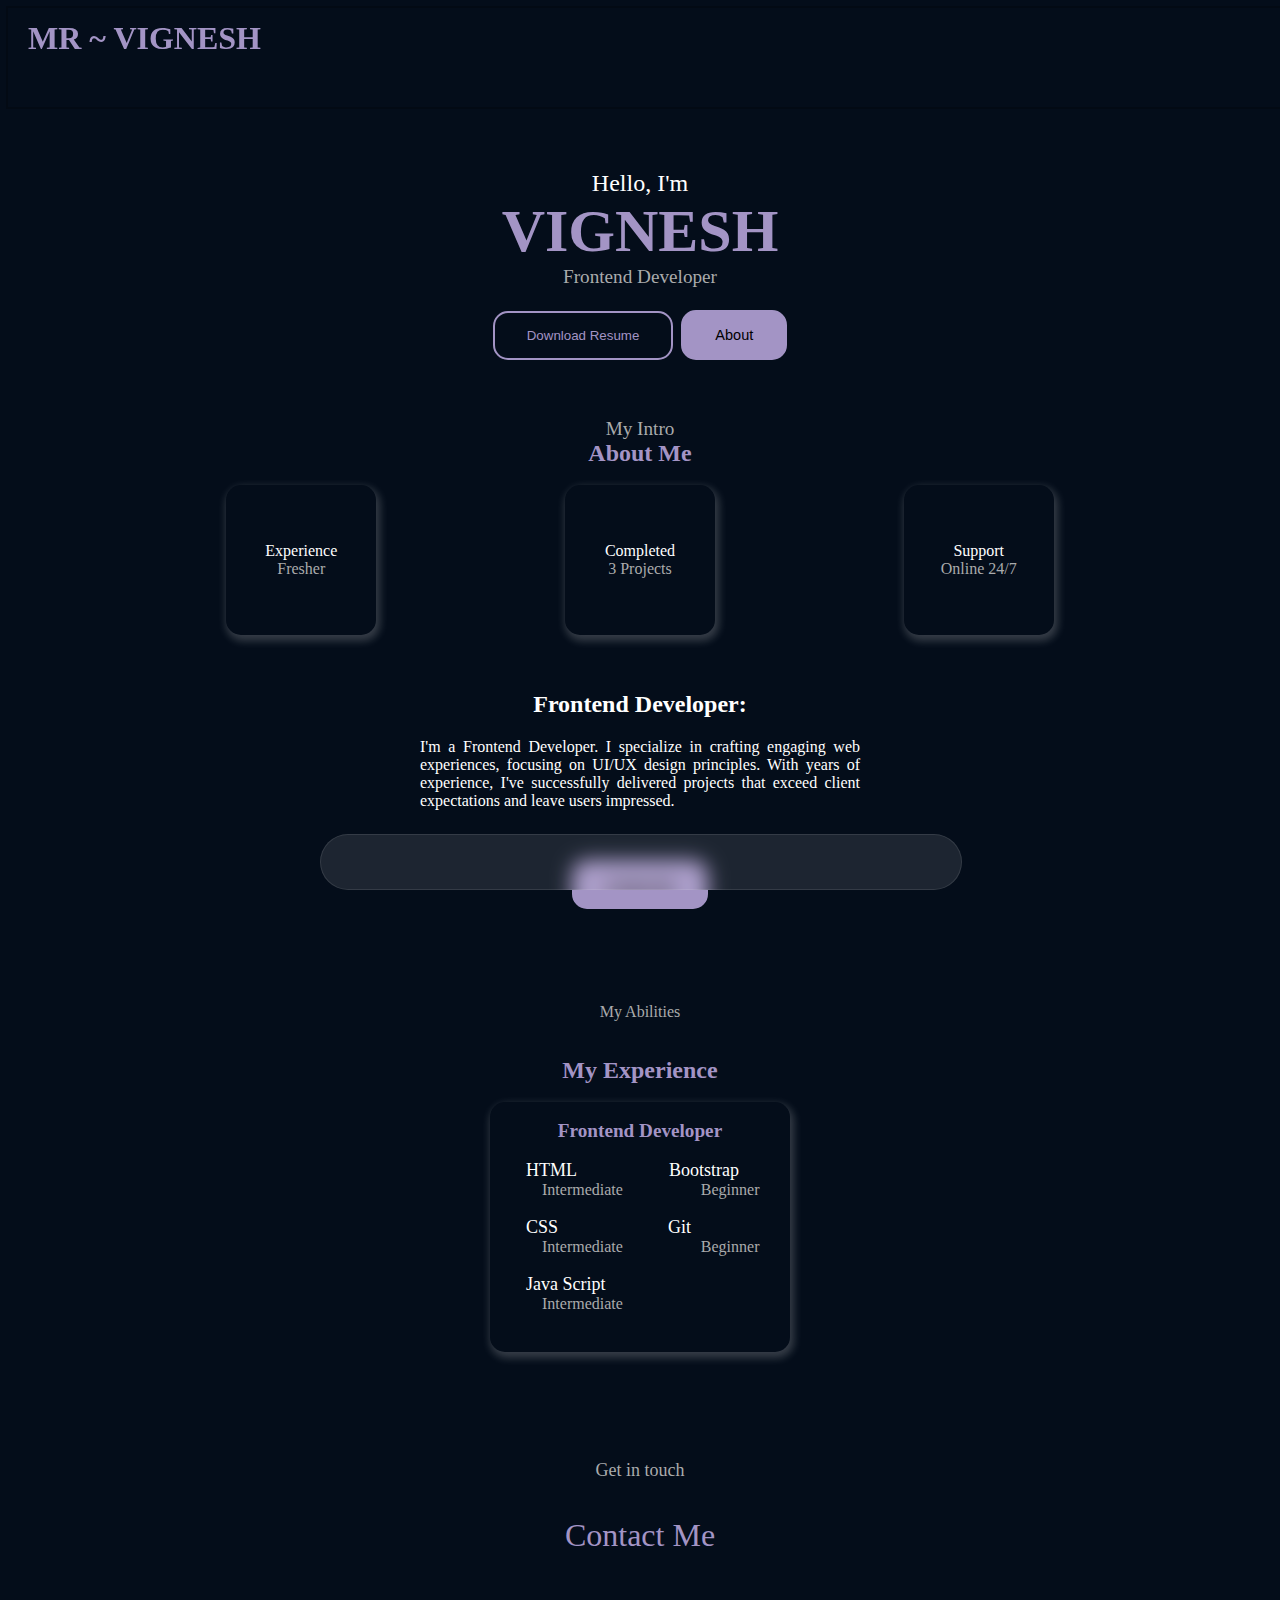
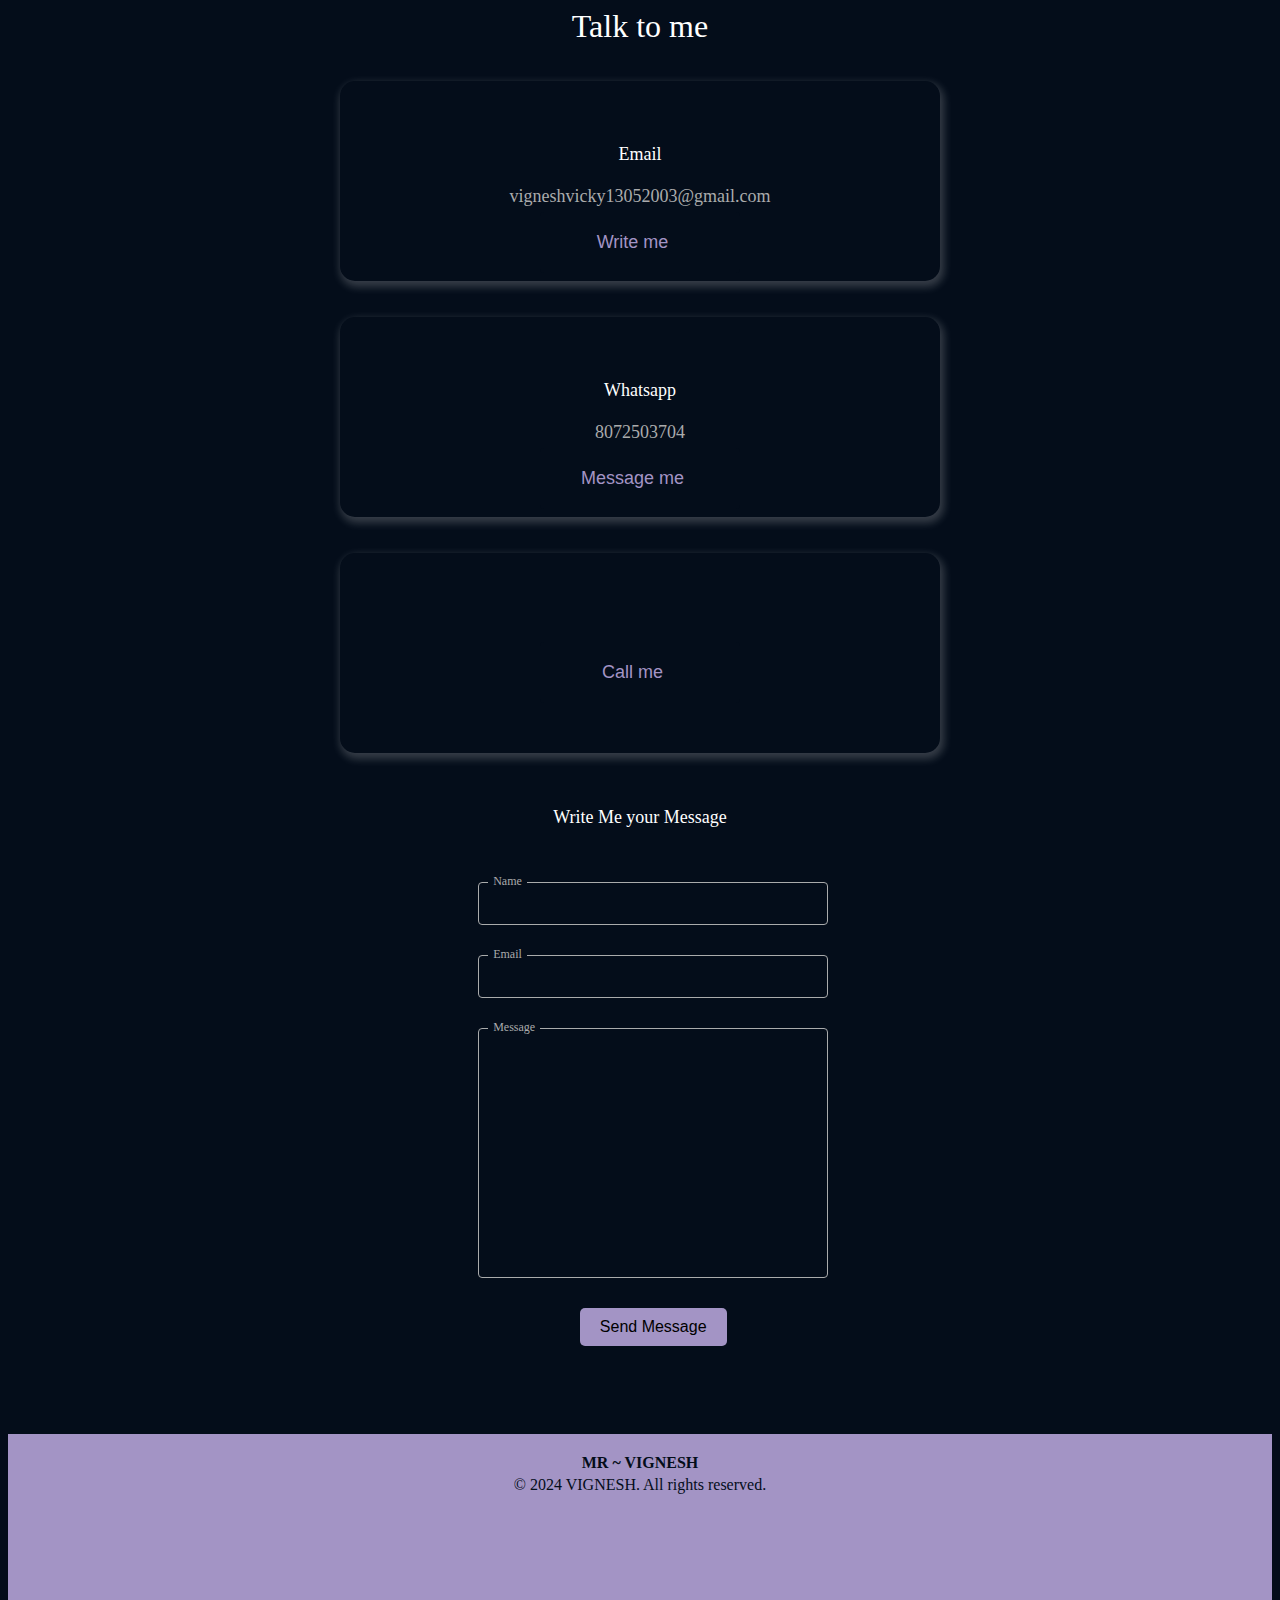
<file: portfolio web site/portfolio responsive/index.html>
<html>
    <title>
      PORTFOLIO  
    </title>
    <meta charset="UTF-8">
    <meta http-equiv="X-UA-Compatible" content="IE=edge">
    <meta name="viewport" content="width=device-width, initial-scale=1.0">
<head>
    <link rel="stylesheet" href="https://cdnjs.cloudflare.com/ajax/libs/font-awesome/6.5.2/css/all.min.css" integrity="sha512-SnH5WK+bZxgPHs44uWIX+LLJAJ9/2PkPKZ5QiAj6Ta86w+fsb2TkcmfRyVX3pBnMFcV7oQPJkl9QevSCWr3W6A==" crossorigin="anonymous" referrerpolicy="no-referrer">
    <link rel="stylesheet" href="indexccss.css">
    <div class="head">
      <div class="port">
     <b> MR ~ VIGNESH</b>
    </div>
  </div><br>
  <div id="home"></div>
  </head><br><br><br><br>
<body>
  <div class="body"><br><br><br><br>
  <center><p4 > Hello, I'm </p4></center>
  <center><p2><b>VIGNESH</b></p2></center>
  <center><p3>Frontend Developer</p3></center><br>
<center><a href="https://drive.google.com/file/d/1QVHtl6b6I1jLlmIrLJVq_0gLDNQvOKmg/view?usp=sharing">  <button class="my-button">Download Resume</button></a>
<button class="my-about" id="about" ><div id="about"></div>About</button></center>
<div class="flex-container1">
  <div class="linkedin">
  <a href="https://www.linkedin.com/in/vignesh-m-26365a219?utm_source=share&utm_campaign=share_via&utm_content=profile&utm_medium=android_app"style="color:white"><i class="fa-brands fa-linkedin"></i></a>
 <br><br> <a href="https://github.com/vignesh13vicky" style="color: #ffff"><i class="fa-brands fa-github"></i></a>
  </div>
</div><br><br>
<div id="about"></div>
<br><center> <p5>My Intro</p5></center>
<center><p15 id="about"><b>About Me</b></p15></center>
<br>

<div class="flex-container2">
  <center>
   <div class="card11">
     <a  class="experience" href="#Experience"><i class="fa-solid fa-medal"></i></a>
     
     <p7 style="color: white; "><center>Experience</center></p7>
     <center><p8 style="color: #aaabac;">Fresher</p8></center>
    </div></center>
  <center>
    <div class="card12">
     <a class="completed" href="completed"><i class="fa-solid fa-suitcase"></i></a> 
 
    <p9 style="color: white; "><center>Completed</center></p9>
  <center><p10 style="color: #aaabac;">3 Projects</p10></center>
</div></center>
<center>
  <div class="card13">
   
     <a class="support" href="Support" ><i class="fa-solid fa-headset"></i></a>
 
    <p11 style="color: white; "><center>Support</center> </p11>
  <center><p12 style="color: #aaabac;" >Online 24/7</p12></center>
</div>
</center>
  </div>
<br><br>
<center><h2 style="color: #ffff; font-size:x-large">Frontend Developer:</h2></center>
<center><div class="card4"><p13 style="color: #ffff; align-items:center;    justify-content: center;">I'm a Frontend Developer. I specialize in crafting engaging web experiences, focusing on UI/UX design principles. With years of experience, I've successfully delivered projects that exceed client expectations and leave users impressed.</p13>
</div></center><br>
<center><a href="#contact"><button class="contact" >Contact Me</button> </a></center>
<div id="experience"></div><br><br><br><br><br>
<center><div class="abb" >My Abilities</div></center><br><br>
<div class="experience1">My Experience</div><br>
<div class="flex-container3">
<div class="card5"><br>
<p16><center>Frontend Developer</center></p16><br>
<p27><i class="fa-solid fa-certificate" style=" color: #a394c5;"></i></p27><p17>HTML</p17>
<p28><i class="fa-solid fa-certificate"style=" color: #a394c5;"></i></28><p18>Bootstrap</p18>
<p19>Intermediate</p19>
<p20>Beginner</p20><br><br>
<p29><i class="fa-solid fa-certificate" style=" color: #a394c5;"></i></p29><p23>CSS</p23>
<p30><i class="fa-solid fa-certificate"style=" color: #a394c5;"></i></p30><p21>Git</p21>
<p24>Intermediate</p24>
<p22>Beginner</p22><br><br>
<p31><i class="fa-solid fa-certificate"style=" color: #a394c5;"></i></p31><p25>Java Script</p25><br>
<p26>Intermediate</p26><br><br>
</div>
</div>
<div id="contact"></div><br><br><br><br><br><br>
<center><div class="get" id="contact">Get in touch</div><br><br>
<div class="getcon">Contact Me</div><br><br><br>
<div class="talk">Talk to me</div><br><br></center>
<div class="card6"><br>
  <i class="fa-solid fa-at" ></i><br><br>
  <div class="mail">Email</div><br>
  <div class="emailadd">vigneshvicky13052003@gmail.com</div>
  <a href="mailto:vigneshvicky13052003@gmail.com"> <button class="button" ><span>Write me </span></button></a>
</div><br><br>
<div class="card7"><br>
  <i class="fa-brands fa-whatsapp"></i><br><br>
  <div class="whatsp">Whatsapp</div><br>
  <div class="num">8072503704</div>
  <div class="what"><a href="https://wa.me/+918072503704?text=Hello"><button class="button" ><span>Message me </span></button></a></div>
</div><br><br>
<div class="card8"><br><br>
  <i class="fa-solid fa-phone"></i><br><br>
  <div class="call"><a href="tel:+918072503704"><button class="button" ><span>Call me </span></button></a></div>
</div><br><br><br>
<div class="msg">
  Write Me your Message </div><br><br><br>
  <div class="box">
    <form action="https://api.web3forms.com/submit" method="POST">
      <input type="hidden" name="access_key" value="6d782e74-0264-4250-b690-c22361b6ce4d">
            <div class="inputBox">
        <input type="text" name="text" >
        <label>Name</label>
      </div>
      <div class="inputBox">
        <input type="email" name="email" >
        <label>Email</label>
      </div>
      <div class="inputBox">
        <input type="text" name="text" style="width: 350px; height:250px; " >
        <label>Message</label>
      </div>
      <input type="submit" name="sign-in" value="Send Message">
    </form>
</div>

<br><br><br><br><br>
</div>
<center><div class="nav-bar" >
  <a href="#home"  style="color:white"><i class="fa-solid fa-house"></i></a>
  <a href="#about"  style="color:white"><i class="fa-solid fa-user"></i> </a> 
  <a href="#experience"  style="color:white"><i class="fa-solid fa-book"></i></a>
  <a href="#contact"  style="color:white"><i class="fa-solid fa-envelope"></i></a>
   </div></center>

   <div class="footer" >
    <div class="name"><b>MR ~ VIGNESH</b></div>
    <div class="foot">© 2024 VIGNESH. All rights reserved.</div>
  </div>

</body>
    </html>
</file>
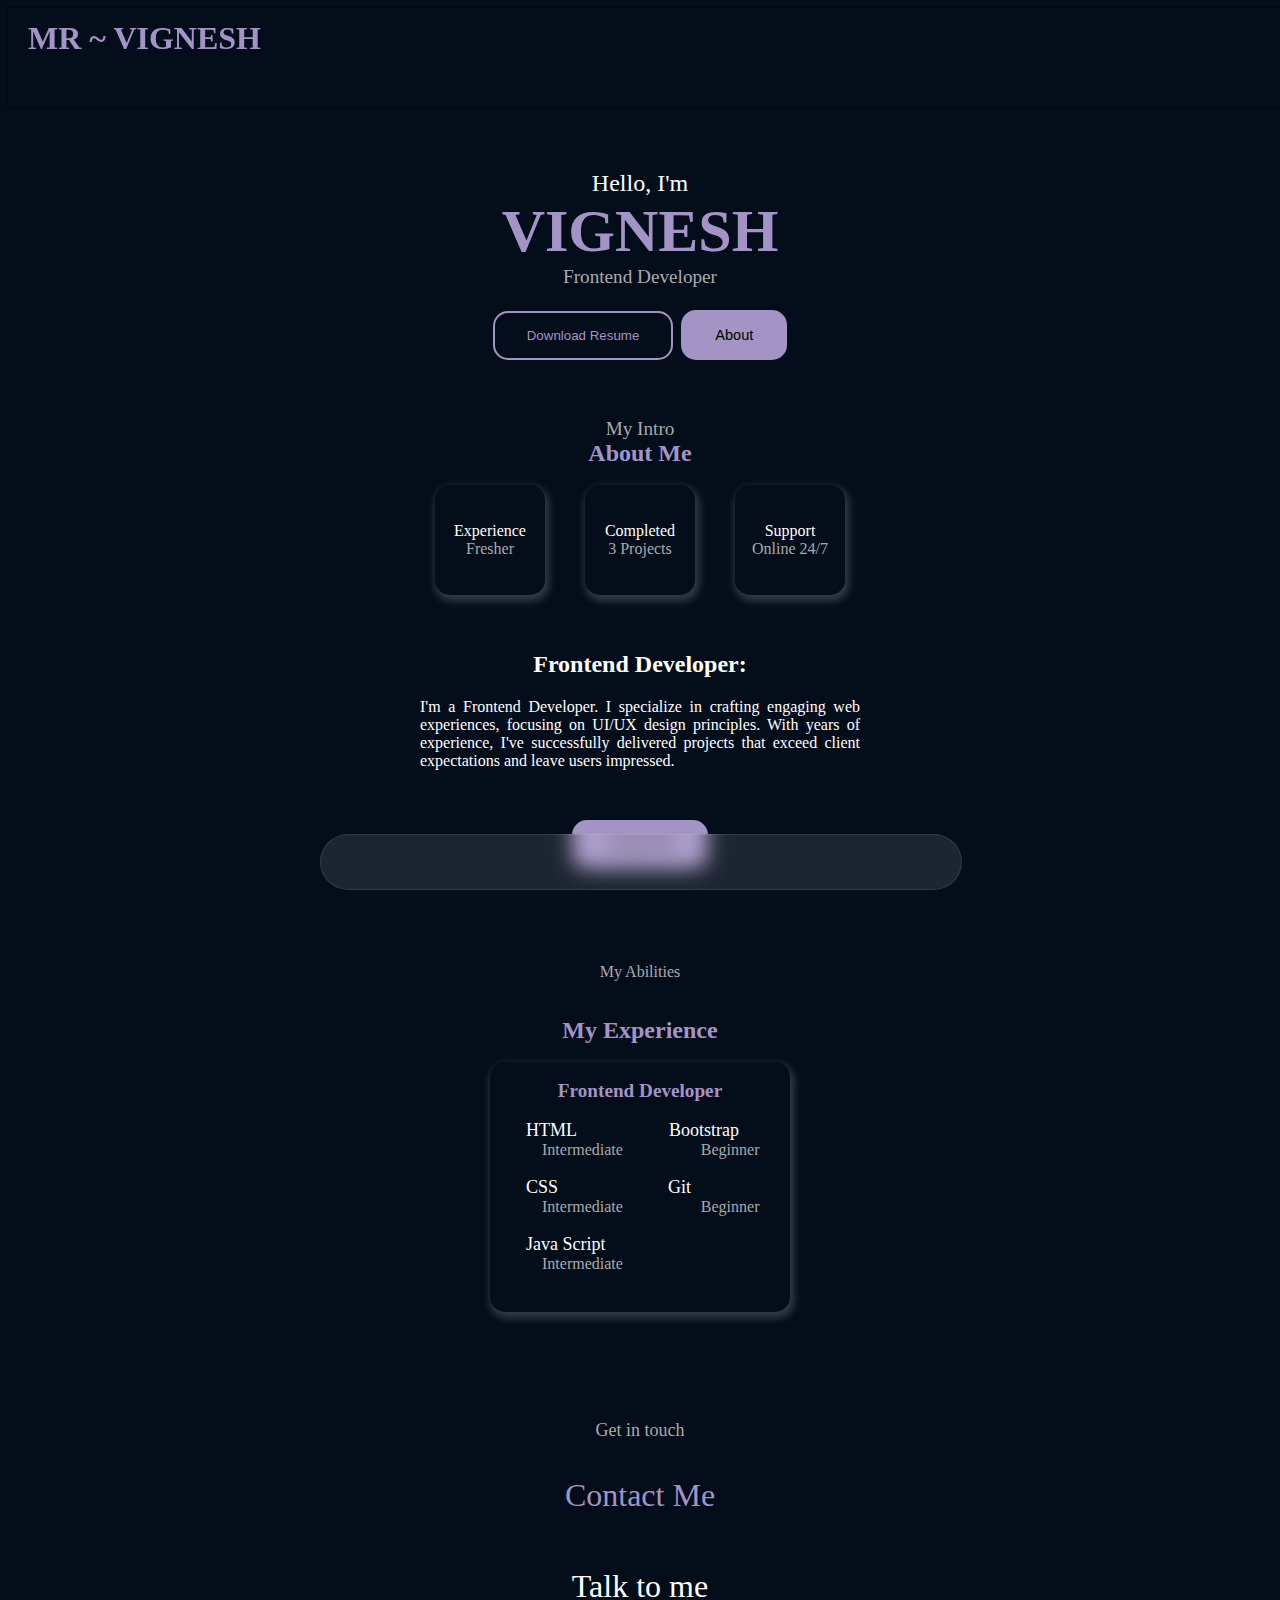
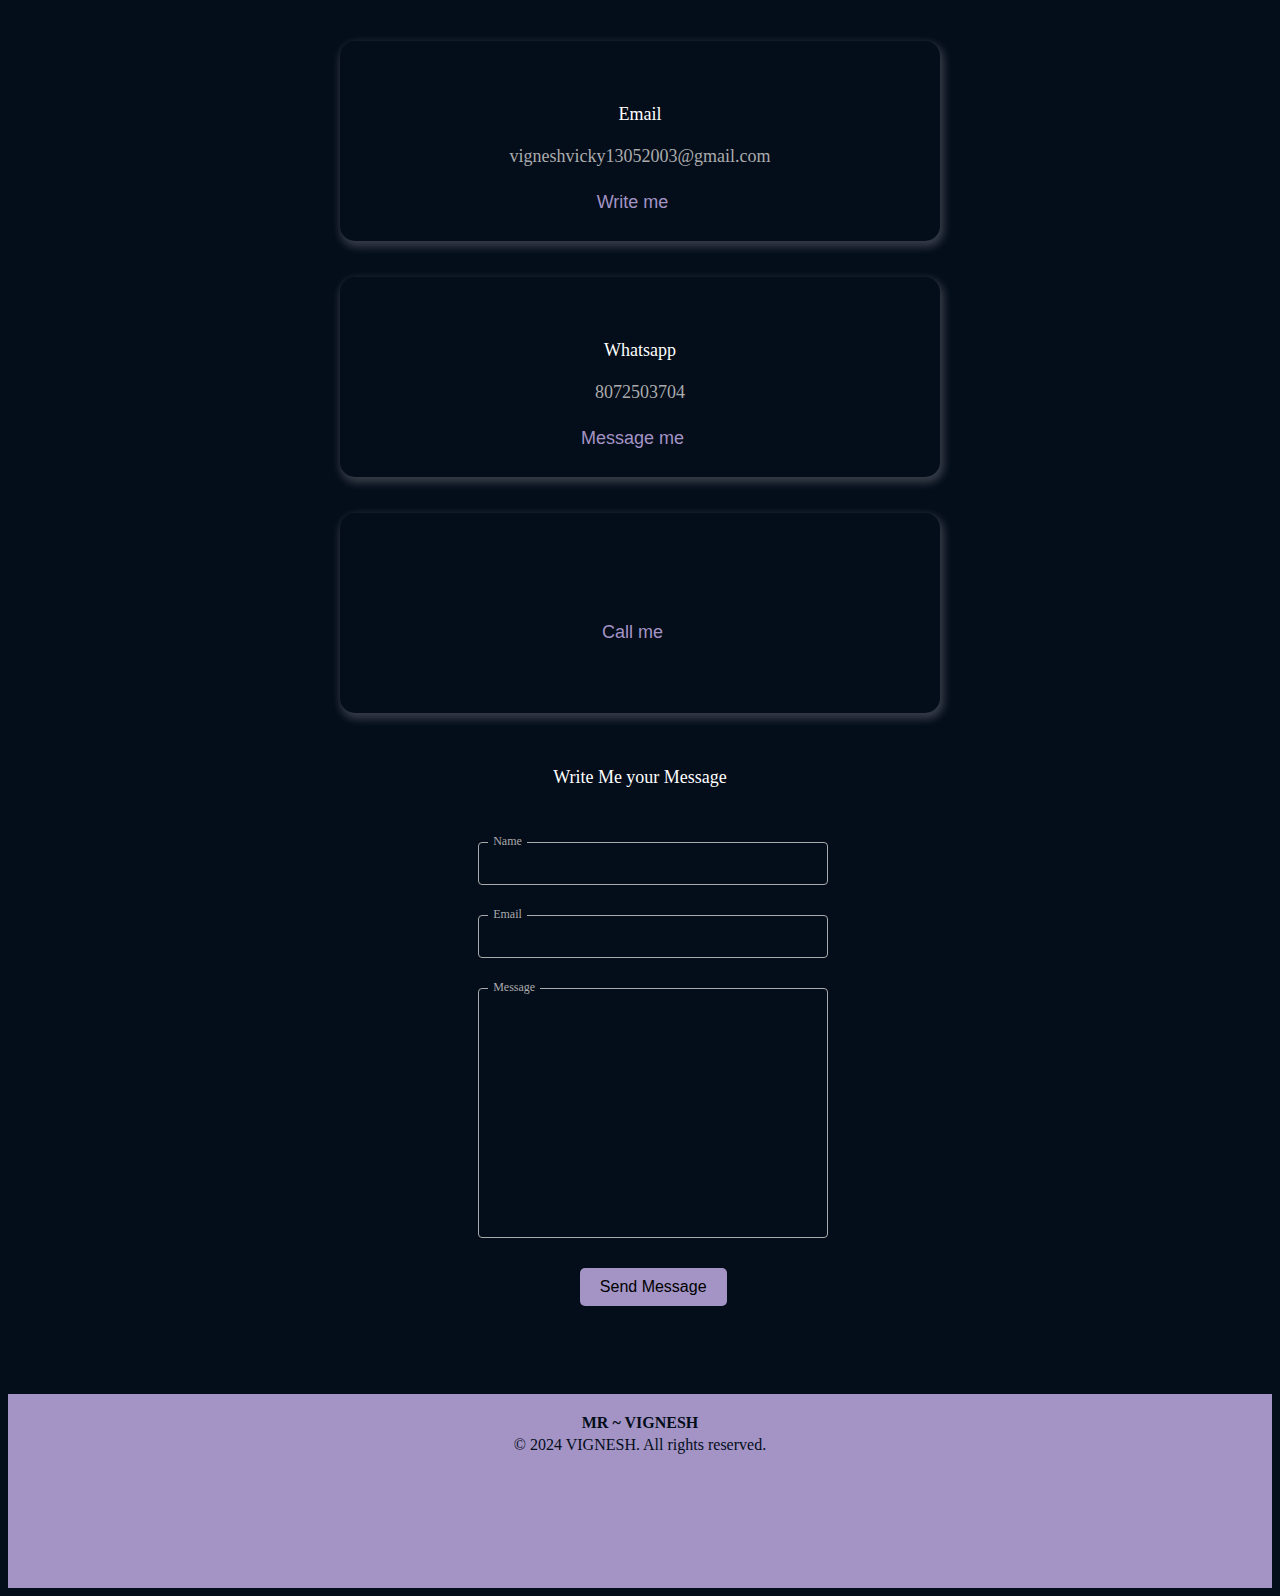
<file: portfolio web site/portfolio/index.html>
<html>
    <title>
      PORTFOLIO  
    </title>
    <meta charset="UTF-8">
    <meta http-equiv="X-UA-Compatible" content="IE=edge">
    <meta name="viewport" content="width=device-width, initial-scale=1.0">
<head>
    <link rel="stylesheet" href="https://cdnjs.cloudflare.com/ajax/libs/font-awesome/6.5.2/css/all.min.css" integrity="sha512-SnH5WK+bZxgPHs44uWIX+LLJAJ9/2PkPKZ5QiAj6Ta86w+fsb2TkcmfRyVX3pBnMFcV7oQPJkl9QevSCWr3W6A==" crossorigin="anonymous" referrerpolicy="no-referrer">
    <link rel="stylesheet" href="indexccss.css">
    <div class="head">
      <div class="port">
     <b> MR ~ VIGNESH</b>
    </div>
  </div><br>
  <div id="home"></div>
  </head><br><br><br><br>
<body>
  <div class="body"><br><br><br><br>
  <center><p4 > Hello, I'm </p4></center>
  <center><p2><b>VIGNESH</b></p2></center>
  <center><p3>Frontend Developer</p3></center><br>
<center><a href="https://drive.google.com/file/d/1QVHtl6b6I1jLlmIrLJVq_0gLDNQvOKmg/view?usp=sharing">  <button class="my-button">Download Resume</button></a>
<button class="my-about" id="about" ><div id="about"></div>About</button></center>
<div class="flex-container1">
  <div class="linkedin">
  <a href=""style="color:white"><i class="fa-brands fa-linkedin"></i></a>
 <br><br> <a href="" style="color: #ffff"><i class="fa-brands fa-github"></i></a>
  </div>
</div><br><br>
<div id="about"></div>
<br><center> <p5>My Intro</p5></center>
<center><p15 id="about"><b>About Me</b></p15></center>
<br>
<center>
<div class="flex-container2">
  <!-- &ensp;&ensp;&ensp;&ensp;&ensp;&ensp;&ensp;
  &ensp;&ensp;&ensp;&ensp;&ensp;&ensp;&ensp;
  &ensp;&ensp;&ensp;&ensp;&ensp;&ensp;&ensp;
  &ensp;&ensp;&ensp;&ensp;&ensp;&ensp;&ensp; -->
<center>
<div class="card1">
   
     <a  class="experience" href="#Experience"><i class="fa-solid fa-medal"></i></a>
     
     <p7 style="color: white; "><center>Experience</center></p7>
     <center><p8 style="color: #aaabac;">Fresher</p8></center>
   </div></center>
  &ensp;&ensp;&ensp;&ensp;&ensp;
  <center> <div class="card2">
   
     <a class="completed" href="completed"><i class="fa-solid fa-suitcase"></i></a> 
 
    <p9 style="color: white; "><center>Completed</center></p9>
  <center><p10 style="color: #aaabac;">3 Projects</p10></center>
    </div></center>
    &ensp;&ensp;&ensp;&ensp;&ensp;
    <center>
 <div class="card3"> 
   
     <a class="support" href="Support" ><i class="fa-solid fa-headset"></i></a>
 
    <p11 style="color: white; "><center>Support</center> </p11>
  <center><p12 style="color: #aaabac;" >Online 24/7</p12></center>
   </div></center>
  </div></center>
<br><br>
<center><h2 style="color: #ffff; font-size:x-large">Frontend Developer:</h2></center>
<center><div class="card4"><p13 style="color: #ffff; align-items:center;    justify-content: center;">I'm a Frontend Developer. I specialize in crafting engaging web experiences, focusing on UI/UX design principles. With years of experience, I've successfully delivered projects that exceed client expectations and leave users impressed.</p13>
</div></center><br>
<center><a href="#contact"><button class="contact" >Contact Me</button> </a></center>
<div id="experience"></div><br><br><br><br><br>
<center><div class="abb" >My Abilities</div></center><br><br>
<div class="experience1">My Experience</div><br>
<div class="flex-container3">
<div class="card5"><br>
<p16><center>Frontend Developer</center></p16><br>
<p27><i class="fa-solid fa-certificate" style=" color: #a394c5;"></i></p27><p17>HTML</p17>
<p28><i class="fa-solid fa-certificate"style=" color: #a394c5;"></i></28><p18>Bootstrap</p18>
<p19>Intermediate</p19>
<p20>Beginner</p20><br><br>
<p29><i class="fa-solid fa-certificate" style=" color: #a394c5;"></i></p29><p23>CSS</p23>
<p30><i class="fa-solid fa-certificate"style=" color: #a394c5;"></i></p30><p21>Git</p21>
<p24>Intermediate</p24>
<p22>Beginner</p22><br><br>
<p31><i class="fa-solid fa-certificate"style=" color: #a394c5;"></i></p31><p25>Java Script</p25><br>
<p26>Intermediate</p26><br><br>
</div>
</div>
<div id="contact"></div><br><br><br><br><br><br>
<center><div class="get" id="contact">Get in touch</div><br><br>
<div class="getcon">Contact Me</div><br><br><br>
<div class="talk">Talk to me</div><br><br></center>
<div class="card6"><br>
  <i class="fa-solid fa-at" ></i><br><br>
  <div class="mail">Email</div><br>
  <div class="emailadd">vigneshvicky13052003@gmail.com</div>
  <a href="mailto:vigneshvicky13052003@gmail.com"> <button class="button" ><span>Write me </span></button></a>
</div><br><br>
<div class="card7"><br>
  <i class="fa-brands fa-whatsapp"></i><br><br>
  <div class="whatsp">Whatsapp</div><br>
  <div class="num">8072503704</div>
  <div class="what"><a href="https://wa.me/+918072503704?text=Hello"><button class="button" ><span>Message me </span></button></a></div>
</div><br><br>
<div class="card8"><br><br>
  <i class="fa-solid fa-phone"></i><br><br>
  <div class="call"><a href="tel:+918072503704"><button class="button" ><span>Call me </span></button></a></div>
</div><br><br><br>
<div class="msg">
  Write Me your Message </div><br><br><br>
  <div class="box">
    <form action="https://api.web3forms.com/submit" method="POST">
      <input type="hidden" name="access_key" value="6d782e74-0264-4250-b690-c22361b6ce4d">
            <div class="inputBox">
        <input type="text" name="text" >
        <label>Name</label>
      </div>
      <div class="inputBox">
        <input type="email" name="email" >
        <label>Email</label>
      </div>
      <div class="inputBox">
        <input type="text" name="text" style="width: 350px; height:250px; " >
        <label>Message</label>
      </div>
      <input type="submit" name="sign-in" value="Send Message">
    </form>
</div>

<br><br><br><br><br>
</div>
<center><div class="nav-bar" >
  <a href="#home"  style="color:white"><i class="fa-solid fa-house"></i></a>
  <a href="#about"  style="color:white"><i class="fa-solid fa-user"></i> </a> 
  <a href="#experience"  style="color:white"><i class="fa-solid fa-book"></i></a>
  <a href="#contact"  style="color:white"><i class="fa-solid fa-envelope"></i></a>
   </div></center>

   <div class="footer" >
    <div class="name"><b>MR ~ VIGNESH</b></div>
    <div class="foot">© 2024 VIGNESH. All rights reserved.</div>
  </div>

</body>
    </html>
</file>
<file: portfolio web site/portfolio responsive/indexccss.css>
.head{
    background: #040D1A;
    color:#a394c5 ;
    text-align: left;
    font-size:xx-large ;
    box-shadow: 0px 0px 0px 2px rgba(0, 0, 0, 0.2);
    position: fixed;
    width:100%;
    height: 11%;
    max-width: 100%;
    /* max-height: 11%; */

}
@media screen and (max-width:600) {
    .head{
        position: fixed;
    }
}
.port{
    float: left;
    padding-top: 12px;
    padding-left: 20px;
}
body{
    background-color: #040D1A; 

}
.body {
    background-color: #040D1A; 
    max-width: 80%;
    margin: auto;
    margin-left:auto;

}
p2{
    color: #a394c5;
    text-align:center;
    font-size: 60px;
}
p4{
    color: #ffffff;
    font-size: x-large;
}
p3,p5{
    color:#aaabac;
    font-size: larger;
}
p15{
    color:#a394c5;
    text-align:center;
    font-size: x-large;
}
.my-button{
  padding: 15px 32px;
  text-align: center;
  text-decoration: none;
  display: inline-block;
  font-size: 15x;
  margin: 4px 2px;
  cursor: pointer;
  color: #a394c5;
  border: 2px solid #a394c5;
  background-color: #040D1A;
  border-radius: 15px;
}
.my-button:hover {background-color: #a394c5;
  color: black;}
    .my-button:active {
  background-color: #ffffff;}
.my-about{
    padding: 15px 32px;
    text-align: center;
    text-decoration: none;
    display: inline-block;
    font-size: 14.5px;
    margin: 4px 2px;
    cursor: pointer;
    color: #000000;
    border: 2px solid #a394c5;
    background-color: #a394c5;
    border-radius: 15px;
}
.my-about:hover {background-color: #a394c5; 
    color: #ffffff;
}
.my-about:active {
    background-color: #ffffff;}

.nav-bar {
    display:flex;  
    height:10px;
    justify-content: space-evenly;
    left: 25%;
    width: 50%;
    right:50%;
    /* padding: 20px 15px 24px 25px ; */
    padding-left: auto;
    padding-right: auto;
    padding-top: 20px;
    padding-bottom: 24px;
    background: rgba(255, 255, 255, .1);
    color: #ffffff;
    backdrop-filter: blur(10px);
    border-bottom: 1.5px solid rgba(255, 255, 255, .1);
    border-top: 1.5px solid rgba(255, 255, 255, .1);
    border-left: 1.5px solid rgba(255, 255, 255, .1);
    border-right: 1.5px solid rgba(255, 255, 255, .1);
    border-radius: 30px;
    position: fixed;
    bottom:10px;

    text-align: center;
    float: center;
    overflow:visible;
}    

.navbar a {
    color: #ffffff;
    font-size: 50px;
    float: center;
    justify-content: center;

} 

.navbar a:hover {
    color: rgb(255, 255, 255);
}
.flex-container1{
    display:-webkit-inline-flex;
    align-content:space-between;
    float: left;
    margin-left: 0%;
}
.scroll{
    right: 10px;
    left: 50px;
    float: right;
}
.mouse{
    display: flex;
    width: 25px;
    height: 50px;
    border: 2px solid#333;
    border-radius: 20px;
    float: right;

}

.mouse-wheel{
    display: block;
    width: 10px;                                                                
    height: 10px;
    margin: 0 auto;
    background-color: #333;
    border-radius: 50%;
    animation: wheel-movement is linear infinite;
    right: 30px;
    float: right;
}
@keyframes wheel-movement{
    from{
        opacity: 0;
        transform: translatey(-0.2rem);
    }
    to{
        opacity: 1;
        transform: translatey(1.8rem);
    }
}

p6{
 color: #a394c5;   
 font-size: xx-large;
}
.flex-container2{

    /* align-items: center;
    */
    margin-left: auto;
    margin-right: auto;
    display: grid;
    grid-template-columns: repeat(3,1fr);
    gap: 5px;
    align-items:center; 
    text-align: center;
    /* align-content: space-evenly;
    text-align: justify;
     
    justify-content: center;
    display: flex;
    flex-wrap:wrap ; */
}
@media screen and (max-width:600) {
    .flex-container2{
    grid-template-columns: repeat(1,1fr);
    gap: 5px;}
}
.card11,.card12,.card13{
    align-content: space-evenly;
    box-shadow: 2px 4px 8px 2px rgba(255, 255, 255, 0.2);
    transition: 0.3s;
    width: 150px;
    height: 150px;
    border-radius: 15px ;
    text-align: justify;
    align-items: center;
}


.experience,.completed,.support{
    color: #a394c5;
    size: 30px;
    margin-top: 15px;
    margin-left: 45%;
    padding:0  0 0 0 ; 
   margin-bottom: 100%;
   align-items: center;
   text-align: center;
}
.card4{
    align-content: space-evenly;
    width: 440px;
    height: 100px;
    text-align: justify;
    margin-left: auto;
    margin-right: auto;
    display: -webkit-inline-flex;
}
.contact{
    padding: 15px 32px;
    text-align: center;
    text-decoration: none;
    display: inline-block;
    font-size: 15x;
    margin: 4px 2px;
    color: #000000;
    border: 2px solid #a394c5;
    background-color: #a394c5;
    border-radius: 15px;

}
.abb{
    color: #aaabac;
}
.experience1{
color:#a394c5;
text-align: center;
font-size: x-large;
font-weight: bold;
}
.flex-container3{

    display:-webkit-inline-flex;
    align-items: center;
    margin-left:auto;
    margin-right: auto;
    display: flex;
    
}
.card5{

    box-shadow: 2px 4px 8px 2px rgba(255, 255, 255, 0.2);
    transition: 0.3s;
    width: 300px;
    height: 250px;
    border-radius: 15px ;
    margin-right: auto;
    margin-left: auto;
    color: #ffffff;
    align-content: space-between;
}
p16{
    color:#a394c5;
    text-align: center;
    font-size: larger;
    font-weight: bold;
}
p28{
    margin-left: 80px;
}
p30{

    margin-left: 98px;
}

p17,p18,p21,p23,p25{
  color: #ffffff;
  font-size: large;  
  margin-left: 8px;
}

p27,p29,p31{
    padding-left: 28px;
}
p19,p24,p26{
    padding-left: 52px;
    color: #aaabac;
}
p20,p22{
    padding-left: 74px;
    color: #aaabac;
}

.get{
   
    text-align: center;
    color: #aaabac;
    font-size: large;
}
.getcon{
    font-size: xx-large;
    color: #a394c5;
}
.talk{
    font-size: xx-large;
    color: #ffffff;
}
.card6,.card7,.card8{
    box-shadow: 2px 4px 8px 2px rgba(255, 255, 255, 0.2);
    transition: 0.3s;
    width: 600px;
    height: 200px;
    border-radius: 15px ;
    margin-right: auto;
    margin-left: auto;
    color: #ffffff;
    text-align: center;
    align-items: center;
    align-content: space-between;
    justify-content: space-evenly;
    font-size: large;

}
.fa-solid fa-at,.fa-brands fa-whatsapp,.fa-solid fa-phone{
    
    color: #ffffff;
    size: 9%;
}
.emailadd,.num{
    color: #aaabac;
}

.button {

    border-radius: 4px;
    background-color: #040D1A;
    border: none;
    color: #a394c5;
    text-align: center;
    font-size: large;
    padding: 20px;
    width: 200px;
    transition: all 0.5s;
    cursor: pointer;
    margin: 5px;
  }
  
  .button span {
    cursor: pointer;
    display: inline-block;
    transition: 0.5s;
  }
  
  .button span:after {
    content: '\00bb';
    opacity: 0;
    top: 0;
    right: -20px;
    transition: 0.5s;
  }
  
  .button:hover span {
    padding-right: 25px;
  }
  
  .button:hover span:after {
    opacity: 1;
    right: 0;
  }
  .msg{
   
    color: #ffffff;
    font-size: large;
    text-align: center;
  }

  .box{
      text-align: center;
    display:-webkit-inline-flex;
    align-items: center;
    padding-left: 34%;
   color: #ffffff;

  }
  
  .box .inputBox {
    position: relative;
    position-visibility: fixed;
    color: #ffffff; 
}
  
  .box .inputBox input {
    width: 350px;
    padding: 0.625rem 10px;
    font-size: large;
    letter-spacing: 0.062rem;
    margin-bottom: 1.875rem;
    border: 1px solid #aaabac;
    background: #040D1A;
    border-radius: 4px;
    text-decoration: #ffffff;
    color: #ffffff;
  }
  
  .box .inputBox label {
    position: absolute;
    top: 0;
    left: 10px;
    padding: 0.625rem 0;
    font-size: 1rem;
    color: #ffffff;
    pointer-events: none;
    transition: 0.5s;
    background: #ffffff;
    border: #ffffff;
  }
  
  .box .inputBox input:focus ~ label,
  .box .inputBox input:valid ~ label,
  .box .inputBox input:not([value=""]) ~ label {
    top: -1.125rem;
    left: 10px;
    color: #aaabac;
    font-size: 0.75rem;
    background-color: #040D1A;
    height: 10px;
    padding-left: 5px;
    padding-right: 5px;
    position: -ms-page;
   
    border: #ffffff;
  }
  
  .box input[type="submit"] {
    border: none;
    outline: none;
    color: #000000;
    background-color: #a394c5;
    padding: 0.625rem 1.25rem;
    cursor: pointer;
    border-radius: 0.312rem;
    font-size: 1rem;
  }
  
  .box input[type="submit"]:hover {
    background-color: #a394c5;
    box-shadow: 0 1px 1px 0 rgba(255, 255, 255, 0.45), 0 1px 3px 1px rgba(66,133,244,0.3);
  }
::-webkit-scrollbar{
    width: 10px;
    float: right;
}
::-webkit-scrollbar-thumb{
    background:linear-gradient(transparent,#a394c5);
    border-radius: 6px;
    float: right;
}

.footer{
    background: #a394c5;
    color: #040D1A;
    width: 100%;
    height: 22%;
    max-width: 100%;
    bottom: 100px;
    margin: auto;
    top: 0%;
    margin-left: auto;  
    left: 0;
}
.name{
    text-align: center;
    padding-top: 20px;
}
.foot{
    padding-top: 4px;
    text-align: center;
}
@media screen and (max-width:600) {
    .head{
        position: fixed;
    }
}
</file>
<file: portfolio web site/portfolio/indexccss.css>
.head{
    background: #040D1A;
    color:#a394c5 ;
    text-align: left;
    font-size:xx-large ;
    box-shadow: 0px 0px 0px 2px rgba(0, 0, 0, 0.2);
    position: fixed;
    width:100%;
    height: 11%;
    max-width: 100%;
    max-height: 11%;

}
.port{
    float: left;
    padding-top: 12px;
    padding-left: 20px;
}
body{
    background-color: #040D1A; 

}
.body {
    background-color: #040D1A; 
    max-width: 80%;
    margin: auto;
    margin-left:auto;

}
p2{
    color: #a394c5;
    text-align:center;
    font-size: 60px;
}
p4{
    color: #ffffff;
    font-size: x-large;
}
p3,p5{
    color:#aaabac;
    font-size: larger;
}
p15{
    color:#a394c5;
    text-align:center;
    font-size: x-large;
}
.my-button{
  padding: 15px 32px;
  text-align: center;
  text-decoration: none;
  display: inline-block;
  font-size: 15x;
  margin: 4px 2px;
  cursor: pointer;
  color: #a394c5;
  border: 2px solid #a394c5;
  background-color: #040D1A;
  border-radius: 15px;
}
.my-button:hover {background-color: #a394c5;
  color: black;}
    .my-button:active {
  background-color: #ffffff;}
.my-about{
    padding: 15px 32px;
    text-align: center;
    text-decoration: none;
    display: inline-block;
    font-size: 14.5px;
    margin: 4px 2px;
    cursor: pointer;
    color: #000000;
    border: 2px solid #a394c5;
    background-color: #a394c5;
    border-radius: 15px;
}
.my-about:hover {background-color: #a394c5; 
    color: #ffffff;
}
.my-about:active {
    background-color: #ffffff;}

.nav-bar {
    display:flex;  
    height:10px;
    justify-content: space-evenly;
    left: 25%;
    width: 50%;
    right:50%;
    /* padding: 20px 15px 24px 25px ; */
    padding-left: auto;
    padding-right: auto;
    padding-top: 20px;
    padding-bottom: 24px;
    background: rgba(255, 255, 255, .1);
    color: #ffffff;
    backdrop-filter: blur(10px);
    border-bottom: 1.5px solid rgba(255, 255, 255, .1);
    border-top: 1.5px solid rgba(255, 255, 255, .1);
    border-left: 1.5px solid rgba(255, 255, 255, .1);
    border-right: 1.5px solid rgba(255, 255, 255, .1);
    border-radius: 30px;
    position: fixed;
    bottom:10px;

    text-align: center;
    float: center;
    overflow:visible;
}    

.navbar a {
    color: #ffffff;
    font-size: 50px;
    float: center;
    justify-content: center;

} 

.navbar a:hover {
    color: rgb(255, 255, 255);
}
.flex-container1{
    display:-webkit-inline-flex;
    align-content:space-between;
    float: left;
    margin-left: 0%;
}
.scroll{
    right: 10px;
    left: 50px;
    float: right;
}
.mouse{
    display: flex;
    width: 25px;
    height: 50px;
    border: 2px solid#333;
    border-radius: 20px;
    float: right;

}

.mouse-wheel{
    display: block;
    width: 10px;                                                                
    height: 10px;
    margin: 0 auto;
    background-color: #333;
    border-radius: 50%;
    animation: wheel-movement is linear infinite;
    right: 30px;
    float: right;
}
@keyframes wheel-movement{
    from{
        opacity: 0;
        transform: translatey(-0.2rem);
    }
    to{
        opacity: 1;
        transform: translatey(1.8rem);
    }
}

p6{
 color: #a394c5;   
 font-size: xx-large;
}
.flex-container2{

    display:-webkit-inline-flex;
    align-items: center;
    text-align: center;
    margin-left: auto;
    margin-right: auto;
}
.card1,.card2,.card3 {
    align-content: space-evenly;
    box-shadow: 2px 4px 8px 2px rgba(255, 255, 255, 0.2);
    transition: 0.3s;
    width: 110px;
    height: 110px;
    border-radius: 15px ;
    text-align: justify;
}


.experience,.completed,.support{
    color: #a394c5;
    size: 30px;
    margin-top: 15px;
    margin-left: 45%;
    padding:0  0 0 0 ; 
   margin-bottom: 100%;
   align-items: center;
   text-align: center;
}
.card4{
    align-content: space-evenly;
    width: 440px;
    height: 100px;
    text-align: justify;
    margin-left: auto;
    margin-right: auto;
    display: -webkit-inline-flex;
}
.contact{
    padding: 15px 32px;
    text-align: center;
    text-decoration: none;
    display: inline-block;
    font-size: 15x;
    margin: 4px 2px;
    color: #000000;
    border: 2px solid #a394c5;
    background-color: #a394c5;
    border-radius: 15px;

}
.abb{
    color: #aaabac;
}
.experience1{
color:#a394c5;
text-align: center;
font-size: x-large;
font-weight: bold;
}
.flex-container3{

    display:-webkit-inline-flex;
    align-items: center;
    margin-left:auto;
    margin-right: auto;
    display: flex;
    
}
.card5{

    box-shadow: 2px 4px 8px 2px rgba(255, 255, 255, 0.2);
    transition: 0.3s;
    width: 300px;
    height: 250px;
    border-radius: 15px ;
    margin-right: auto;
    margin-left: auto;
    color: #ffffff;
    align-content: space-between;
}
p16{
    color:#a394c5;
    text-align: center;
    font-size: larger;
    font-weight: bold;
}
p28{
    margin-left: 80px;
}
p30{

    margin-left: 98px;
}

p17,p18,p21,p23,p25{
  color: #ffffff;
  font-size: large;  
  margin-left: 8px;
}

p27,p29,p31{
    padding-left: 28px;
}
p19,p24,p26{
    padding-left: 52px;
    color: #aaabac;
}
p20,p22{
    padding-left: 74px;
    color: #aaabac;
}

.get{
   
    text-align: center;
    color: #aaabac;
    font-size: large;
}
.getcon{
    font-size: xx-large;
    color: #a394c5;
}
.talk{
    font-size: xx-large;
    color: #ffffff;
}
.card6,.card7,.card8{
    box-shadow: 2px 4px 8px 2px rgba(255, 255, 255, 0.2);
    transition: 0.3s;
    width: 600px;
    height: 200px;
    border-radius: 15px ;
    margin-right: auto;
    margin-left: auto;
    color: #ffffff;
    text-align: center;
    align-items: center;
    align-content: space-between;
    justify-content: space-evenly;
    font-size: large;

}
.fa-solid fa-at,.fa-brands fa-whatsapp,.fa-solid fa-phone{
    
    color: #ffffff;
    size: 9%;
}
.emailadd,.num{
    color: #aaabac;
}

.button {

    border-radius: 4px;
    background-color: #040D1A;
    border: none;
    color: #a394c5;
    text-align: center;
    font-size: large;
    padding: 20px;
    width: 200px;
    transition: all 0.5s;
    cursor: pointer;
    margin: 5px;
  }
  
  .button span {
    cursor: pointer;
    display: inline-block;
    transition: 0.5s;
  }
  
  .button span:after {
    content: '\00bb';
    opacity: 0;
    top: 0;
    right: -20px;
    transition: 0.5s;
  }
  
  .button:hover span {
    padding-right: 25px;
  }
  
  .button:hover span:after {
    opacity: 1;
    right: 0;
  }
  .msg{
   
    color: #ffffff;
    font-size: large;
    text-align: center;
  }

  .box{
      text-align: center;
    display:-webkit-inline-flex;
    align-items: center;
    padding-left: 34%;
   color: #ffffff;

  }
  
  .box .inputBox {
    position: relative;
    position-visibility: fixed;
    color: #ffffff; 
}
  
  .box .inputBox input {
    width: 350px;
    padding: 0.625rem 10px;
    font-size: large;
    letter-spacing: 0.062rem;
    margin-bottom: 1.875rem;
    border: 1px solid #aaabac;
    background: #040D1A;
    border-radius: 4px;
    text-decoration: #ffffff;
    color: #ffffff;
  }
  
  .box .inputBox label {
    position: absolute;
    top: 0;
    left: 10px;
    padding: 0.625rem 0;
    font-size: 1rem;
    color: #ffffff;
    pointer-events: none;
    transition: 0.5s;
    background: #ffffff;
    border: #ffffff;
  }
  
  .box .inputBox input:focus ~ label,
  .box .inputBox input:valid ~ label,
  .box .inputBox input:not([value=""]) ~ label {
    top: -1.125rem;
    left: 10px;
    color: #aaabac;
    font-size: 0.75rem;
    background-color: #040D1A;
    height: 10px;
    padding-left: 5px;
    padding-right: 5px;
    position: -ms-page;
   
    border: #ffffff;
  }
  
  .box input[type="submit"] {
    border: none;
    outline: none;
    color: #000000;
    background-color: #a394c5;
    padding: 0.625rem 1.25rem;
    cursor: pointer;
    border-radius: 0.312rem;
    font-size: 1rem;
  }
  
  .box input[type="submit"]:hover {
    background-color: #a394c5;
    box-shadow: 0 1px 1px 0 rgba(255, 255, 255, 0.45), 0 1px 3px 1px rgba(66,133,244,0.3);
  }
::-webkit-scrollbar{
    width: 10px;
    float: right;
}
::-webkit-scrollbar-thumb{
    background:linear-gradient(transparent,#a394c5);
    border-radius: 6px;
    float: right;
}

.footer{
    background: #a394c5;
    color: #040D1A;
    width: 100%;
    height: 22%;
    max-width: 100%;
    bottom: 100px;
    margin: auto;
    top: 0%;
    margin-left: auto;  
    left: 0;
}
.name{
    text-align: center;
    padding-top: 20px;
}
.foot{
    padding-top: 4px;
    text-align: center;
}
</file>
